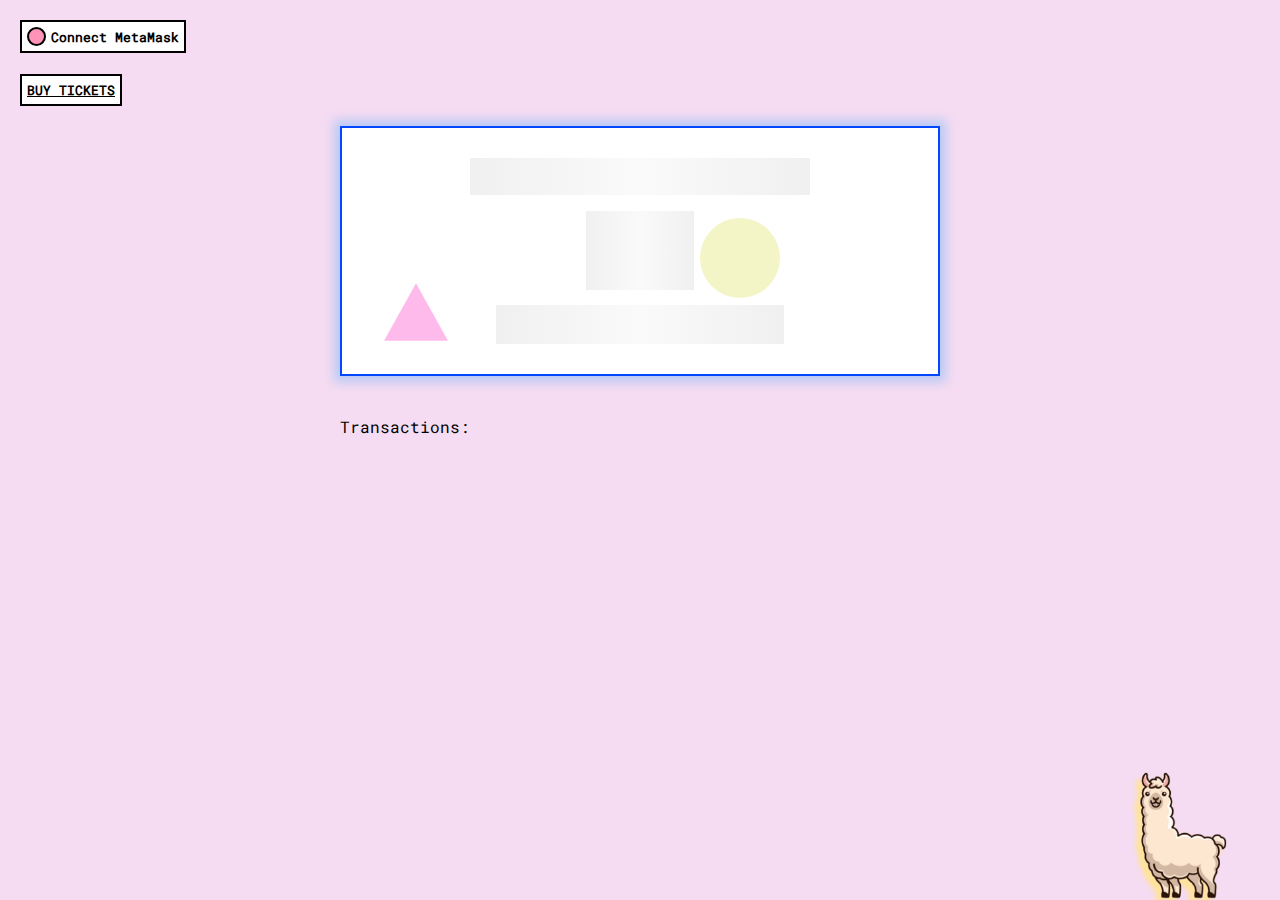
<file: interface/index.html>
<!DOCTYPE html>
<html lang="en">

<head>
    <meta charset="UTF-8">
    <meta http-equiv="X-UA-Compatible" content="IE=edge">
    <meta name="viewport" content="width=device-width, initial-scale=1.0">

     <!-- Common Meta Tags -->
    <title>Community Lottery</title>
    <meta name="theme-color" content="#ffe39a">
    <meta name="description" content="Smart contract lottery for ERC-20 tokens!">
    <link rel="shortcut icon" type="image/png" href="img/favicon/favicon.ico" />
    <link rel="apple-touch-icon" sizes="180x180" href="img/icons/apple-touch-icon.png">
    <link rel="manifest" href="site.webmanifest">

    <!-- Discord/Twitter Tags -->
    <meta content="Titan Community Lottery" property="og:title">
    <meta content="Fun smart contract to demonstrate exchange between titan tokens and explore the possibilities.

    Made by alpaca lovers ♥" property="og:description">
    <meta content='https://limelab.io/titan/img/alpaca.png' property='og:image'>

     <!-- Style Sheets -->
    <link rel="stylesheet" href="style/fonts.css">
    <link rel="stylesheet" href="style/main.css">
</head>

<body>
    <div>
        <button id="connection-container" onclick="EnableEthereum()">
            <status id="connection-status"></status>
            <div id="connection-text">Connect MetaMask</div>
        </button>
    </div>

    <div>
        <br>
        <!-- <label id="status"></label><br> -->
        <!-- <button onclick="GetFaucetEth()">Get Stuff</button> -->
        <button>Buy Tickets</button>
    </div>
    <div class="main-container">
        <div class="info-panel skeleton">
            <div class="title">
                000000 000000 000000
            </div>
            <div class="amount">000</div>
            <div class="timer">0000000000000000</div>
        </div>

        <!-- Test Data -->
        <ul id="transaction-list" class="transaction-list">
            <div id="transaction-placeholder">
                <li class="transaction skeleton">
                    <div class="address">0000000000000000000000</div>
                    <div class="amount">000</div>
                    <div class="timestamp">00000000000</div>
                </li>
                <li class="transaction skeleton">
                    <div class="address">0000000000000000000000</div>
                    <div class="amount">000</div>
                    <div class="timestamp">00000000000</div>
                </li>
                <li class="transaction skeleton">
                    <div class="address">0000000000000000000000</div>
                    <div class="amount">000</div>
                    <div class="timestamp">00000000000</div>
                </li>
                <li class="transaction skeleton">
                    <div class="address">0000000000000000000000</div>
                    <div class="amount">000</div>
                    <div class="timestamp">00000000000</div>
                </li>
                <li class="transaction skeleton">
                    <div class="address">0000000000000000000000</div>
                    <div class="amount">000</div>
                    <div class="timestamp">00000000000</div>
                </li>
                <li class="transaction skeleton">
                    <div class="address">0000000000000000000000</div>
                    <div class="amount">000</div>
                    <div class="timestamp">00000000000</div>
                </li>
                <li class="transaction skeleton">
                    <div class="address">0000000000000000000000</div>
                    <div class="amount">000</div>
                    <div class="timestamp">00000000000</div>
                </li>
            </div>
        </ul>
    </div>

    <div class="mascot" title="Lets colonize mars! 🚀">
        <img alt="alpaca" class="mascot-icon" src="img/alpaca.png">
        <span class="booster">🔥</span>
    </div>
</body>
<!-- <script type="text/javascript" src="js/config.js"></script> -->
<script type="text/javascript" src="js/web3.min.js"></script>
<script type="text/javascript" src="js/main.js"></script>

</html>
</file>
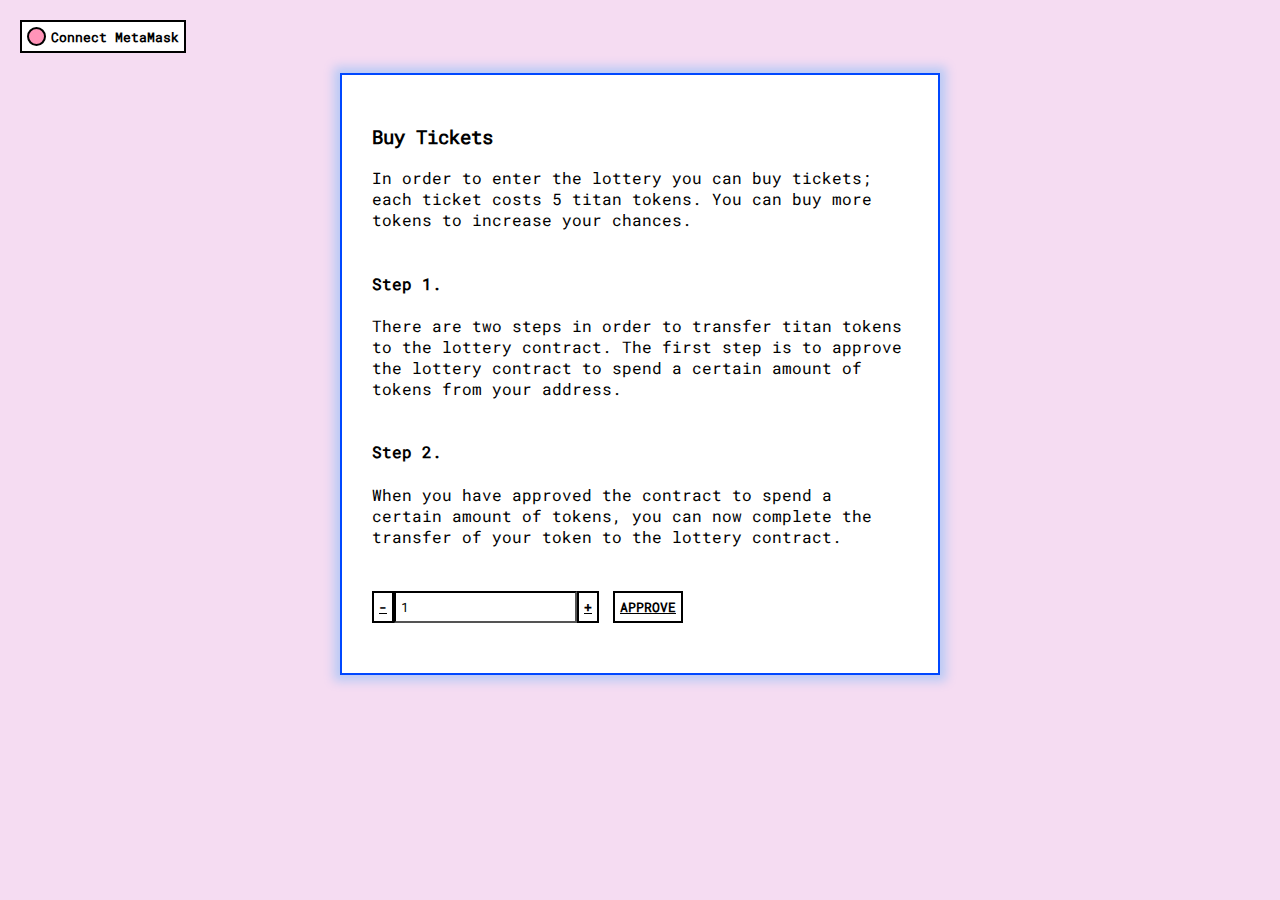
<file: interface/enter.html>
<!DOCTYPE html>
<html lang="en">

<head>
    <meta charset="UTF-8">
    <meta http-equiv="X-UA-Compatible" content="IE=edge">
    <meta name="viewport" content="width=device-width, initial-scale=1.0">

    <title>Buy Tickets</title>
    <meta name="theme-color" content="#ff91fb">
    <meta name="description" content="Smart contract lottery for ERC-20 tokens!">

    <meta content="Titan Community Lottery" property="og:title">
    <meta content="Fun smart contract to demonstrate exchange between titan tokens and explore the possibilities."
        property="og:description">
    <meta content='./img/alpaca.png' property='og:image'>

    <link rel="shortcut icon" type="image/png" href="img/favicon/favicon.ico" />
    <link rel="apple-touch-icon" sizes="180x180" href="img/icons/apple-touch-icon.png">
    <link rel="manifest" href="site.webmanifest">

    <link rel="stylesheet" href="style/fonts.css">
    <link rel="stylesheet" href="style/enter.css">
</head>

<body>
    <div>
        <button id="connection-container" onclick="EnableEthereum()">
            <status id="connection-status"></status>
            <div id="connection-text">Connect MetaMask</div>
        </button>
    </div>

    <div class="main-container">
        <div class="info-panel">
            <h3>Buy Tickets</h3>
            <span>In order to enter the lottery you can buy tickets; each ticket costs 5 titan tokens. You can buy more tokens to increase your chances.</span>
            <br><h4>Step 1.</h4>
            <span>There are two steps in order to transfer titan tokens to the lottery contract. The first step is to approve the lottery contract to spend a certain amount of tokens from your address.</span>
            <br><h4>Step 2.</h4>
            <span>When you have approved the contract to spend a certain amount of tokens, you can now complete the transfer of your token to the lottery contract.</span>
            <br><h2><button>-</button><input type="number" value="1"></input><button>+</button> <button>Approve</button></h2>
        </div>
    </div>
</body>
<script type="text/javascript" src="js/config.js"></script>
<script type="text/javascript" src="js/web3.min.js"></script>
<script type="text/javascript" src="js/enter.js"></script>

</html>
</file>
<file: interface/style/fonts.css>
/* latin */
@font-face {
    font-family: 'Roboto Mono';
    font-style: normal;
    font-weight: 400;
    font-display: swap;
    src: url(../fonts/RobotoMono.woff2) format('woff2');
    unicode-range: U+0000-00FF, U+0131, U+0152-0153, U+02BB-02BC, U+02C6, U+02DA, U+02DC, U+2000-206F, U+2074, U+20AC, U+2122, U+2191, U+2193, U+2212, U+2215, U+FEFF, U+FFFD;
}
</file>
<file: interface/style/main.css>
/*
* Prefixed by https://autoprefixer.github.io
* PostCSS: v8.3.6,
* Autoprefixer: v10.3.1
* Browsers: last 4 version
*/

html {
    font-family: 'Roboto Mono', monospace;
}

body {
    margin: 20px;
    background-color: rgb(245, 220, 242);
}

a {
    color: inherit;
    text-decoration: inherit;
}

input {
    padding: 5px;
    border-width: 2px;
    border-color: #000;
    font-family: 'Roboto Mono', monospace;
}

button {
    padding: 5px;
    border-color: #000;
    border-style: solid;
    background-color: #fff;
    font-family: 'Roboto Mono', monospace;
    text-transform: uppercase;
    font-weight: bolder;
    text-decoration: underline;
    cursor: pointer;
}

button#connection-container {
    /* font-weight: normal; */
    display: -webkit-box;
    display: -ms-flexbox;
    display: flex;
    -webkit-box-align: center;
    -ms-flex-align: center;
    align-items: center;
    -webkit-box-pack: center;
    -ms-flex-pack: center;
    justify-content: center;
    text-transform: none;
    text-decoration: none;
}

#connection-status {
    width: 15px;
    height: 15px;
    border-radius: 50%;
    position: relative;
    background-color: rgb(255, 148, 184);
    border: 2px solid #000;
    margin-right: 5px;
}

#connection-status.connected {
    background-color: rgb(148, 255, 148);
}

.main-container {
    margin-top: 20px;
    position: relative;
    width: calc(100%);
    display: -webkit-box;
    display: -ms-flexbox;
    display: flex;
    -webkit-box-pack: center;
    -ms-flex-pack: center;
    justify-content: center;
    -webkit-box-align: center;
    -ms-flex-align: center;
    align-items: center;
    -webkit-box-flex: 1;
    -ms-flex-positive: 1;
    flex-grow: 1;
    -webkit-box-orient: vertical;
    -webkit-box-direction: normal;
    -ms-flex-direction: column;
    flex-direction: column;
    align-items: center;
}

/* Decals */

.info-panel::before {
    content: "";
    height: 80px;
    width: 80px;
    -webkit-transform: translate(100px, 60px);
    -ms-transform: translate(100px, 60px);
    transform: translate(100px, 60px);
    border-radius: 50%;
    position: absolute;
    background-color: rgba(207, 211, 0, 0.22);
}

/* Decals */

.info-panel::after {
    content: "\A";
    border-style: solid;
    border-width: 10px 18px 10px 0;
    -webkit-transform: rotate(90deg) scale(3.2) translate(45px, 70px);
    -ms-transform: rotate(90deg) scale(3.2) translate(45px, 70px);
    transform: rotate(90deg) scale(3.2) translate(45px, 70px);
    border-color: transparent rgba(255, 0, 184, 0.27) transparent transparent;
    position: absolute;
}

.info-panel {
    padding: 30px;
    height: 250px;
    width: 600px;
    background: #FFFFFF;
    border: 2px solid #0047FF;
    -webkit-box-sizing: border-box;
    box-sizing: border-box;
    -webkit-box-shadow: 0px 0px 10px 6px rgba(0, 148, 255, 0.25);
    box-shadow: 0px 0px 10px 6px rgba(0, 148, 255, 0.25);
    display: -webkit-box;
    display: -ms-flexbox;
    display: flex;
    -webkit-box-pack: center;
    -ms-flex-pack: center;
    justify-content: center;
    -webkit-box-align: center;
    -ms-flex-align: center;
    align-items: center;
    -webkit-box-flex: 1;
    -ms-flex-positive: 1;
    flex-grow: 1;
    -webkit-box-orient: vertical;
    -webkit-box-direction: normal;
    -ms-flex-direction: column;
    flex-direction: column;
    align-items: center;
    -webkit-box-pack: justify;
    -ms-flex-pack: justify;
    justify-content: space-between;
    overflow: auto;
}

.info-panel .title {
    font-size: 28px;
    font-weight: 400;
}

.info-panel .amount {
    font-size: 60px;
}

.info-panel .timer {
    font-size: 30px;
    font-weight: 400;
}

.info-panel.skeleton * {
    color: rgba(255, 255, 255, 0);
    border-color: rgba(255, 255, 255, 0);
    cursor: progress;
    background: rgb(240, 240, 240) -o-linear-gradient(left, rgba(0, 0, 0, 0.0), rgb(250, 250, 250), rgba(0, 0, 0, 0.0));
    background: rgb(240, 240, 240) -webkit-gradient(linear, left top, right top, from(rgba(0, 0, 0, 0.0)), color-stop(rgb(250, 250, 250)), to(rgba(0, 0, 0, 0.0)));
    background: rgb(240, 240, 240) linear-gradient(0.25turn, rgba(0, 0, 0, 0.0), rgb(250, 250, 250), rgba(0, 0, 0, 0.0));
    -webkit-animation: loading 2s infinite;
    animation: loading 2s infinite;
    background-repeat: no-repeat;
}

ul.transaction-list {
    list-style-type: none;
    width: 600px;
    height: -webkit-fit-content;
    height: -moz-fit-content;
    height: fit-content;
    margin: 40px;
    padding: 0;
}

ul.transaction-list::before {
    content: "Transactions: ";
}

li.transaction {
    font-size: 18px;
    margin-top: 15px;
    padding: 6px 15px;
    background-color: #fff;
    border: #000 2px solid;
    display: -webkit-box;
    display: -ms-flexbox;
    display: flex;
    -ms-flex-wrap: wrap;
    flex-wrap: wrap;
    -webkit-box-pack: justify;
    -ms-flex-pack: justify;
    justify-content: space-between;
    -webkit-box-align: center;
    -ms-flex-align: center;
    align-items: center;
    background: #FFFFFF;
    border: 2px solid #A300B1;
    -webkit-box-sizing: border-box;
    box-sizing: border-box;
    -webkit-box-shadow: 0px 0px 4px 3px rgba(189, 0, 255, 0.25);
    box-shadow: 0px 0px 4px 3px rgba(189, 0, 255, 0.25);
    overflow: auto;
}

@-webkit-keyframes inserted {
    from {
        -webkit-transform: scale(0.7);
        transform: scale(0.7);
    }
    40% {
        -webkit-transform: scale(1.05);
        transform: scale(1.05);
    }
    to {
        -webkit-transform: scale(1);
        transform: scale(1);
    }
}

@keyframes inserted {
    from {
        -webkit-transform: scale(0.7);
        transform: scale(0.7);
    }
    40% {
        -webkit-transform: scale(1.05);
        transform: scale(1.05);
    }
    to {
        -webkit-transform: scale(1);
        transform: scale(1);
    }
}

li.transaction.inserted {
    -webkit-animation: inserted 1s;
    animation: inserted 1s;
}

li.transaction:nth-child(3n) {
    background: #FFFFFF;
    border: 2px solid #0bfd40;
    -webkit-box-sizing: border-box;
    box-sizing: border-box;
    -webkit-box-shadow: 0px 0px 4px 3px rgba(0, 255, 71, 0.25);
    box-shadow: 0px 0px 4px 3px rgba(0, 255, 71, 0.25);
}

li.transaction:nth-child(2n) {
    background: #FFFFFF;
    border: 2px solid #FFB800;
    -webkit-box-sizing: border-box;
    box-sizing: border-box;
    -webkit-box-shadow: 0px 0px 4px 3px rgba(255, 230, 0, 0.25);
    box-shadow: 0px 0px 4px 3px rgba(255, 230, 0, 0.25);
}

li.transaction:nth-child(4n) {
    background: #FFFFFF;
    border: 2px solid #00d3e2;
    -webkit-box-sizing: border-box;
    box-sizing: border-box;
    -webkit-box-shadow: 0px 0px 4px 3px rgba(0, 109, 182, 0.25);
    box-shadow: 0px 0px 4px 3px rgba(0, 109, 182, 0.25);
}

li.transaction:nth-child(5n) {
    background: #FFFFFF;
    border: 2px solid #FF0000;
    -webkit-box-sizing: border-box;
    box-sizing: border-box;
    -webkit-box-shadow: 0px 0px 4px 3px rgba(255, 92, 0, 0.25);
    box-shadow: 0px 0px 4px 3px rgba(255, 92, 0, 0.25);
}

.transaction .address {
    text-decoration: underline;
}

.transaction .amount {
    border: #000 2px solid;
    padding: 4px;
}

.transaction .timestamp {}

.transaction.skeleton * {
    color: rgba(255, 255, 255, 0);
    border-color: rgba(255, 255, 255, 0);
    cursor: progress;
    background: rgb(240, 240, 240) -o-linear-gradient(left, rgba(0, 0, 0, 0.0), rgb(250, 250, 250), rgba(0, 0, 0, 0.0));
    background: rgb(240, 240, 240) -webkit-gradient(linear, left top, right top, from(rgba(0, 0, 0, 0.0)), color-stop(rgb(250, 250, 250)), to(rgba(0, 0, 0, 0.0)));
    background: rgb(240, 240, 240) linear-gradient(0.25turn, rgba(0, 0, 0, 0.0), rgb(250, 250, 250), rgba(0, 0, 0, 0.0));
    -webkit-animation: loading 2s infinite;
    animation: loading 2s infinite;
    background-repeat: no-repeat;
}

@-webkit-keyframes loading {
    from {
        background-position: -300px 0;
    }
    to {
        background-position: 300px 0;
    }
}

@keyframes loading {
    from {
        background-position: -300px 0;
    }
    to {
        background-position: 300px 0;
    }
}

.mascot {
    position: fixed;
    right: 50px;
    bottom: -10px;
    height: 140px;
    width: 100px;
    -webkit-user-select: none;
    -moz-user-select: none;
    -o-user-select: none;
    -ms-user-select: none;
    user-select: none;
    display: flex;
    justify-content: center;
    align-items: center;
}

.mascot .mascot-icon {
    height: 100%;
    width: 100%;
}

@keyframes launch {
    from {
        transform: translateY(0px) rotate(90deg);
    }
    to {
        transform: translate(0px, -105vh) rotate(90deg);
    }
}

.mascot.active {
    animation: launch 1.5s ease-out;
    animation-fill-mode: forwards;
}

@keyframes fire {
    0% {
        transform: translateY(20px) scale(2) rotate(90deg);
    }
    20% {
        transform: translateY(20px) scale(1.8, 2.1) rotate(90deg);
    }
    40% {
        transform: translateY(20px) scale(2.1) rotate(90deg);
    }
    60% {
        transform: translateY(20px) scale(1.7) rotate(90deg);
    }
    80% {
        transform: translateY(20px) scale(1.8, 1.2) rotate(90deg);
    }
    100% {
        transform: translateY(20px) scale(2) rotate(90deg);
    }
}

.booster {
    display: none;
}

.booster.active {
    display: block;
    animation: fire 0.5s infinite;
}

@media only screen and (max-width: 650px) {
    .info-panel {
        width: 100%;
    }
    .info-panel .title {
        font-size: 18px;
    }
    .info-panel .timer {
        font-size: 25px;
    }
    .info-panel::after {
        display: none;
    }
    .info-panel::before {
        display: none;
    }
    ul.transaction-list {
        width: 100%;
    }
    .mascot {
        display: none;
    }
}

::-moz-selection {
    color: #fff;
    background: rgb(247, 0, 255);
}

::selection {
    color: #fff;
    background: rgb(247, 0, 255);
}
</file>
<file: interface/style/enter.css>
/*
* Prefixed by https://autoprefixer.github.io
* PostCSS: v8.3.6,
* Autoprefixer: v10.3.1
* Browsers: last 4 version
*/

html {
    font-family: 'Roboto Mono', monospace;
}

body {
    margin: 20px;
    background-color: rgb(245, 220, 242);
}

a {
    color: inherit;
    text-decoration: inherit;
}

input {
    padding: 5px;
    border-width: 2px;
    border-color: #000;
    font-family: 'Roboto Mono', monospace;
}

button {
    padding: 5px;
    border-color: #000;
    border-style: solid;
    background-color: #fff;
    font-family: 'Roboto Mono', monospace;
    text-transform: uppercase;
    font-weight: bolder;
    text-decoration: underline;
    cursor: pointer;
}

button#connection-container {
    /* font-weight: normal; */
    display: -webkit-box;
    display: -ms-flexbox;
    display: flex;
    -webkit-box-align: center;
    -ms-flex-align: center;
    align-items: center;
    -webkit-box-pack: center;
    -ms-flex-pack: center;
    justify-content: center;
    text-transform: none;
    text-decoration: none;
}

#connection-status {
    width: 15px;
    height: 15px;
    border-radius: 50%;
    position: relative;
    background-color: rgb(255, 148, 184);
    border: 2px solid #000;
    margin-right: 5px;
}

#connection-status.connected {
    background-color: rgb(148, 255, 148);
}

.main-container {
    height:100%;
    margin-top: 20px;
    position: relative;
    width: calc(100%);
    display: -webkit-box;
    display: -ms-flexbox;
    display: flex;
    -webkit-box-pack: center;
    -ms-flex-pack: center;
    justify-content: center;
    -webkit-box-align: center;
    -ms-flex-align: center;
    align-items: center;
    -webkit-box-flex: 1;
    -ms-flex-positive: 1;
    flex-grow: 1;
    -webkit-box-orient: vertical;
    -webkit-box-direction: normal;
    -ms-flex-direction: column;
    flex-direction: column;
    align-items: center;
}

.info-panel {
    padding: 30px;
    width: 600px;
    background: #FFFFFF;
    border: 2px solid #0047FF;
    -webkit-box-sizing: border-box;
    box-sizing: border-box;
    -webkit-box-shadow: 0px 0px 10px 6px rgba(0, 148, 255, 0.25);
    box-shadow: 0px 0px 10px 6px rgba(0, 148, 255, 0.25);
    display: -webkit-box;
    display: -ms-flexbox;
    display: flex;
    /* -webkit-box-pack: center;
    -ms-flex-pack: center;
    justify-content: center; */
    /* -webkit-box-align: center;
    -ms-flex-align: center;
    align-items: center; */
    -webkit-box-flex: 1;
    -ms-flex-positive: 1;
    flex-grow: 1;
    -webkit-box-orient: vertical;
    -webkit-box-direction: normal;
    -ms-flex-direction: column;
    flex-direction: column;
    /* align-items: center; */
    /* -webkit-box-pack: justify;
    -ms-flex-pack: justify;
    justify-content: space-between; */
    overflow: auto;
}

.info-panel .title {
    font-size: 28px;
    font-weight: 400;
}

.info-panel .amount {
    font-size: 60px;
}

.info-panel .timer {
    font-size: 30px;
    font-weight: 400;
}

.info-panel.skeleton * {
    color: rgba(255, 255, 255, 0);
    border-color: rgba(255, 255, 255, 0);
    cursor: progress;
    background: rgb(240, 240, 240) -o-linear-gradient(left, rgba(0, 0, 0, 0.0), rgb(250, 250, 250), rgba(0, 0, 0, 0.0));
    background: rgb(240, 240, 240) -webkit-gradient(linear, left top, right top, from(rgba(0, 0, 0, 0.0)), color-stop(rgb(250, 250, 250)), to(rgba(0, 0, 0, 0.0)));
    background: rgb(240, 240, 240) linear-gradient(0.25turn, rgba(0, 0, 0, 0.0), rgb(250, 250, 250), rgba(0, 0, 0, 0.0));
    -webkit-animation: loading 2s infinite;
    animation: loading 2s infinite;
    background-repeat: no-repeat;
}


@media only screen and (max-width: 650px) {
    .info-panel {
        width: 100%;
    }
    .info-panel .title {
        font-size: 18px;
    }
    .info-panel .timer {
        font-size: 25px;
    }
}

::-moz-selection {
    color: #fff;
    background: rgb(247, 0, 255);
}

::selection {
    color: #fff;
    background: rgb(247, 0, 255);
}
</file>
